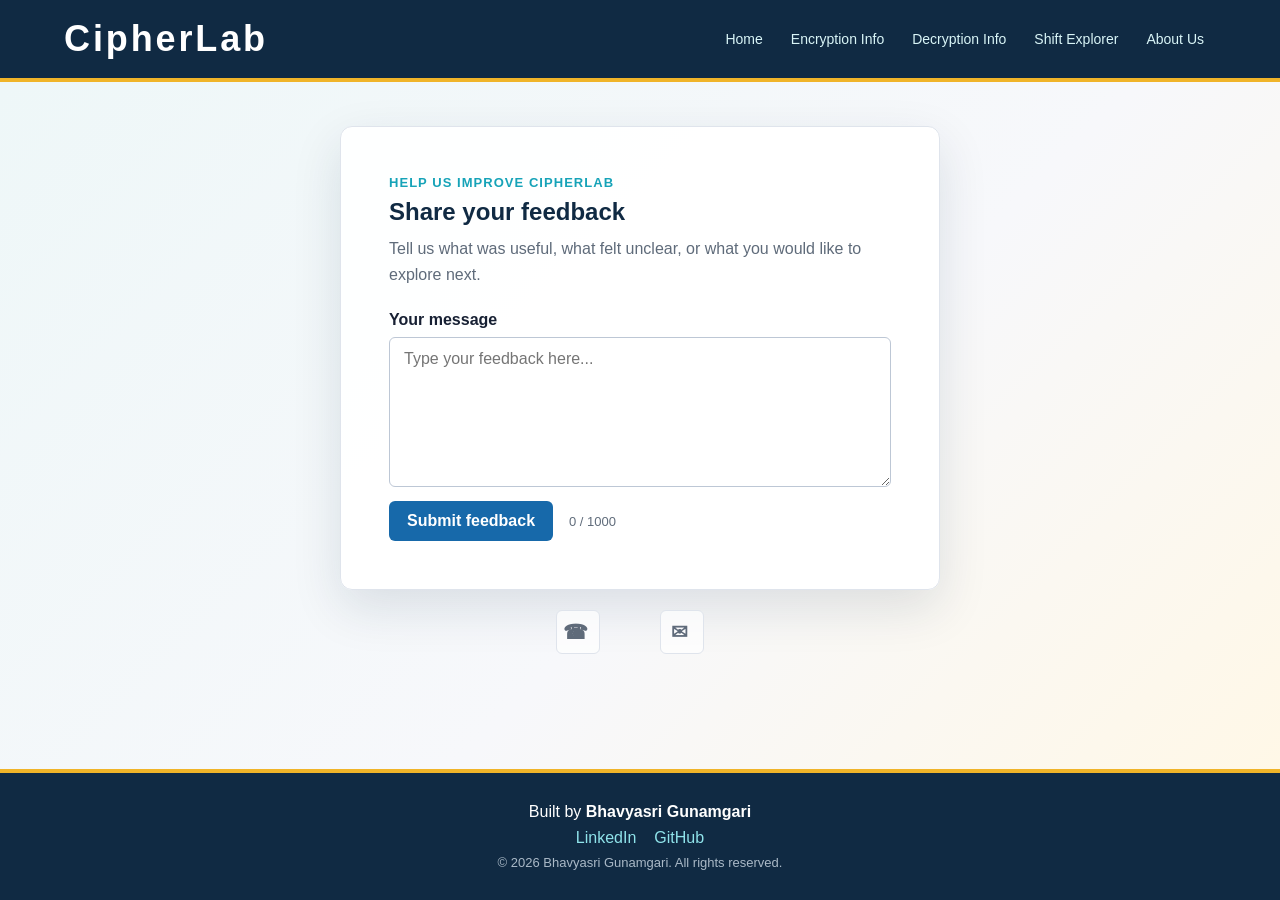
<file: About.html>
<!DOCTYPE html>
<html lang="en">

<head>
    <meta charset="UTF-8">
    <meta name="viewport" content="width=device-width, initial-scale=1.0">
    <title>CipherLab - Feedback</title>
    <style>
        body {
            font-family: 'Arial', sans-serif;
            margin: 0;
            padding: 0;
            color: #fff;
            background-color:whitesmoke;
            z-index: -1 ;
        }

        header {
            background-color: #333;
            color: white;
            padding: 20px;
            display: flex;
            align-items: center;
            justify-content: space-between;
        }

        h1 {
            margin: 0;
            font-size: 40px;
        }

        .nav_bar {
            display: flex;
            align-items: center;
            background-color: #444;
            padding: 10px 20px;
            transition: background-color 0.3s ease-in-out;
        }

        .nav_bar a {
            color: aqua;
            text-decoration: none;
            margin: 0 20px;
            font-size: 18px;
            display: flex;
            align-items: center;
            justify-content: center;
            padding: 10px 15px;
            transition: color 0.3s ease-in-out;
        }

        .nav_bar a:hover {
            color: #fff;
        }

        .animated {
            animation: fadeIn 1s ease-in-out;
        }

        @keyframes fadeIn {
            from {
                opacity: 0;
            }

            to {
                opacity: 1;
            }
        }

        .center-image {
            text-align: center;
            margin-top: 30px;
        }

        .center-image img {
            width: 10%;
            border-radius: 100px;
            box-shadow: 0 0 15px rgba(0, 0, 0, 0.2);
        }

        .feedback-area 
        {
            margin: 30px;
            padding: 5px;
            max-width: 600px;
            margin: 20px auto;
        }

        .feedback-area:hover {
            box-shadow: 0 0 15px rgba(0, 0, 0, 0.2);
        }

        textarea {
            width: calc(100% - 20px);
            padding: 10px;
            margin-bottom: 10px;
            border: 1px solid #ccc;
            border-radius: 5px;
            resize: none;
        }

        button {
            padding: 10px 20px;
            background-color: #333;
            color: white;
            border: none;
            border-radius: 5px;
            cursor: pointer;
            transition: background-color 0.3s ease-in-out;
        }

        button:hover {
            background-color: #555;
        }

        .contact-info {
            margin-top: 20px;
            display: flex;
            align-items: center;
            justify-content: space-around;
            color: #333;
            font-size: 16px;
        }

        .contact-item {
            display: flex;
            align-items: center;
            margin-right: 20px;
        }

        .contact-item img {
            width: 20px;
            margin-right: 10px;
        }

        .email-symbol::before {
            content: '\2709'; 
            font-size: 20px;
            margin-right: 5px;
        }

        .phone-symbol::before {
            content: '\260E'; 
            font-size: 20px;
            margin-right: 5px;
        }
        .feedback-area-animated 
        {
            margin: 20px;
            padding: 20px;
            max-width: 600px;
            margin: 20px auto;
            color: #333;
        }
        

    
    .full video{
        position: absolute;
        right: 0;
        bottom: 0;
        z-index: -1;
    }
    @media(min-aspect-ratio: 16/9)
    {
        .full video
        {
            width: 100%;
            height: auto;
            opacity: 0.4;
        }
    }
    </style>
    <link rel="stylesheet" href="styles.css">
</head>

<body class="about-page">
    <header>
        <h1>CipherLab</h1>
        <nav class="nav_bar animated">
            <a href="index.html">Home</a>
            <a href="Encryption.html">Encryption Info</a>
            <a href="Decryption.html">Decryption Info</a>
            <a href="hack.html">Shift Explorer</a>
            <a href="About.html">About Us</a>
        </nav>
    </header>
<div class="full">
    <div class="feedback-area-animated">
        <p class="feedback-kicker">Help us improve CipherLab</p>
        <h2>Share your feedback</h2>
        <p class="feedback-intro">Tell us what was useful, what felt unclear, or what you would like to explore next.</p>
        <label for="feedback">Your message</label>
        <textarea id="feedback" rows="6" maxlength="1000" placeholder="Type your feedback here..."></textarea>
        <div class="feedback-actions">
            <button id="submit-feedback" type="button">Submit feedback</button>
            <span class="feedback-limit">0 / 1000</span>
        </div>
    </div>

    <div class="contact-info">
        <button class="contact-item contact-disabled phone-symbol" type="button" aria-label="Phone contact" title="Phone contact">
            <span class="sr-only">Phone contact</span>
        </button>
        <button class="contact-item contact-disabled email-symbol" type="button" aria-label="Email notifications" title="Email notifications">
            <span class="sr-only">Email notifications</span>
        </button>
    </div>
</div>

<footer class="site-footer">
    <div class="footer-details">
        <p class="footer-author">Built by <strong>Bhavyasri Gunamgari</strong></p>
        <nav class="footer-links" aria-label="Author links">
            <a href="https://www.linkedin.com/in/bhavyasri-gunamgari-66b776278/" target="_blank" rel="noreferrer">LinkedIn</a>
            <a href="https://github.com/Bhavya9381" target="_blank" rel="noreferrer">GitHub</a>
        </nav>
        <p class="footer-copyright">&copy; 2026 Bhavyasri Gunamgari. All rights reserved.</p>
    </div>
</footer>

<div class="privacy-popup" role="alertdialog" aria-modal="true" aria-labelledby="privacy-popup-title" hidden>
    <div class="privacy-popup-card">
        <button class="privacy-popup-close" type="button" aria-label="Close privacy notice">&times;</button>
        <p class="feedback-kicker">Privacy notice</p>
        <h2 id="privacy-popup-title">Contact option unavailable</h2>
        <p>Phone contact and email notifications are disabled for now due to privacy reasons.</p>
        <button class="privacy-popup-ok" type="button">Understood</button>
    </div>
</div>

<script>
document.querySelector("#submit-feedback").addEventListener("click", function() {
    const feedbackField = document.querySelector("#feedback");
    const feedback = feedbackField.value.trim();
    if (feedback === "") {
        alert("Please enter your feedback before submitting!");
        return;
    }

    const feedbackDisplay = document.createElement("div");
    feedbackDisplay.className = "feedback-success";
    feedbackDisplay.innerHTML = `
        <strong>Thanks for sharing your feedback! &#128522;</strong>
        <span>Your message helps make CipherLab better.</span>
        <a href="mailto:bhavyareddy9381@gmail.com?subject=CipherLab%20Feedback&body=${encodeURIComponent(feedback)}">Send this feedback by email</a>
    `;

    document.querySelector(".feedback-area-animated").appendChild(feedbackDisplay);

    // Clear the textarea
    feedbackField.value = "";
    updateFeedbackLimit();
});

const feedbackField = document.querySelector("#feedback");
const feedbackLimit = document.querySelector(".feedback-limit");

function updateFeedbackLimit() {
    feedbackLimit.textContent = `${feedbackField.value.length} / 1000`;
}

feedbackField.addEventListener("input", updateFeedbackLimit);
updateFeedbackLimit();

const privacyPopup = document.querySelector(".privacy-popup");
const closePrivacyPopup = () => { privacyPopup.hidden = true; };
document.querySelectorAll(".contact-disabled").forEach((contactButton) => {
    contactButton.addEventListener("click", () => { privacyPopup.hidden = false; });
});
document.querySelector(".privacy-popup-close").addEventListener("click", closePrivacyPopup);
document.querySelector(".privacy-popup-ok").addEventListener("click", closePrivacyPopup);
privacyPopup.addEventListener("click", (event) => {
    if (event.target === privacyPopup) closePrivacyPopup();
});
</script>


</body>

</html>
</file>
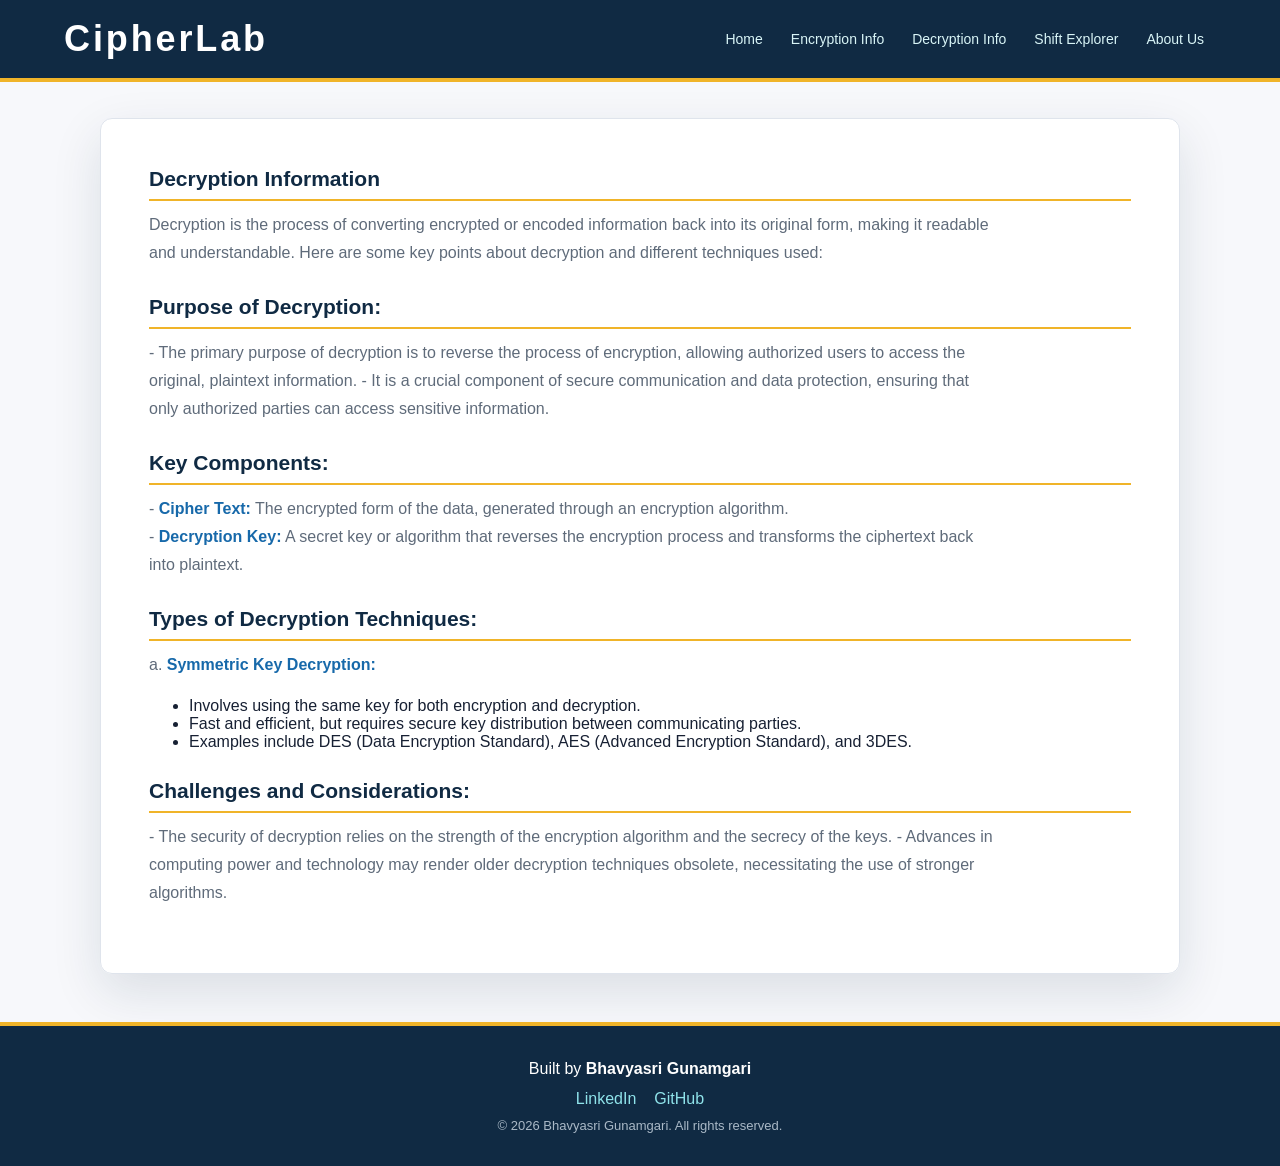
<file: Decryption.html>
<!DOCTYPE html>
<html lang="en">

<head>
    <meta charset="UTF-8">
    <meta name="viewport" content="width=device-width, initial-scale=1.0">
    <title>CipherLab - Decryption</title>
    <style>
        body {
            font-family: 'Arial', sans-serif;
            margin: 0;
            padding: 0;
            background: url('https://th.bing.com/th/id/OIP.dnElEuEAPDdJva0sT4jItgHaEK?w=284&h=180&c=7&r=0&o=5&dpr=2.5&pid=1.7') center/cover;
            opacity: 1;
            background-color: #f4f4f4;
        }

        header {
            background-color: #333;
            color: white;
            padding: 20px;
            display: flex;
            align-items: center;
            justify-content: space-between;
        }

        h1 {
            margin: 0;
            font-size: 40px;
        }

        .nav_bar {
            display: flex;
            align-items: center;
            background-color: #444;
            padding: 10px 20px;
        }

        .nav_bar a {
            color: aqua;
            text-decoration: none;
            margin: 0 20px;
            font-size: 18px;
            display: flex;
            align-items: center;
            justify-content: center;
            padding: 10px 15px;
        }

        .nav_bar a:hover {
            color: #fff;
        }

        .center-content {
            text-align: left;
            padding: 20px;
            background-color: rgba(255, 255, 255, 0.9);
            border-radius: 10px;
            margin: 20px;
        }

        h3 {
            color: #333;
            border-bottom: 2px solid #ddd;
            padding-bottom: 10px;
            margin-top: 0;
        }

        p {
            line-height: 1.6;
            color: #333;
            text-align: justify;
        }

        b {
            color: #0066cc;
        }

        i {
            color: #555;
        }

        .rsa {
            font-style: italic;
            color: #008000; /* Dark green */
        }
    </style>
    <link rel="stylesheet" href="styles.css">
</head>

<body>
    <header>
        <h1>CipherLab</h1>
        <nav class="nav_bar">
            <a href="index.html">Home</a>
            <a href="Encryption.html">Encryption Info</a>
            <a href="Decryption.html">Decryption Info</a>
            <a href="hack.html">Shift Explorer</a>
            <a href="About.html">About Us</a>
        </nav>
    </header>

    <div class="center-content">
        <h3>Decryption Information</h3>

        <p>
            Decryption is the process of converting encrypted or encoded information back into its original form, making it readable and understandable. Here are some key points about decryption and different techniques used:
        </p>

        <h3>Purpose of Decryption:</h3>
        <p>
            - The primary purpose of decryption is to reverse the process of encryption, allowing authorized users to access the original, plaintext information.
            - It is a crucial component of secure communication and data protection, ensuring that only authorized parties can access sensitive information.
        </p>

        <h3>Key Components:</h3>
        <p>
            - <b>Cipher Text:</b> The encrypted form of the data, generated through an encryption algorithm.<br>
            - <b>Decryption Key:</b> A secret key or algorithm that reverses the encryption process and transforms the ciphertext back into plaintext.
        </p>

        <h3>Types of Decryption Techniques:</h3>
        <p>
            a. <b>Symmetric Key Decryption:</b>
            <ul>
                <li>Involves using the same key for both encryption and decryption.</li>
                <li>Fast and efficient, but requires secure key distribution between communicating parties.</li>
                <li>Examples include DES (Data Encryption Standard), AES (Advanced Encryption Standard), and 3DES.</li>
            </ul>
        </p>

        <h3>Challenges and Considerations:</h3>
        <p>
            - The security of decryption relies on the strength of the encryption algorithm and the secrecy of the keys.
            - Advances in computing power and technology may render older decryption techniques obsolete, necessitating the use of stronger algorithms.
        </p>
    </div>
    <footer class="site-footer">
        <div class="footer-details">
            <p class="footer-author">Built by <strong>Bhavyasri Gunamgari</strong></p>
            <nav class="footer-links" aria-label="Author links">
                <a href="https://www.linkedin.com/in/bhavyasri-gunamgari-66b776278/" target="_blank" rel="noreferrer">LinkedIn</a>
                <a href="https://github.com/Bhavya9381" target="_blank" rel="noreferrer">GitHub</a>
            </nav>
            <p class="footer-copyright">&copy; 2026 Bhavyasri Gunamgari. All rights reserved.</p>
        </div>
    </footer>

</body>

</html>
</file>
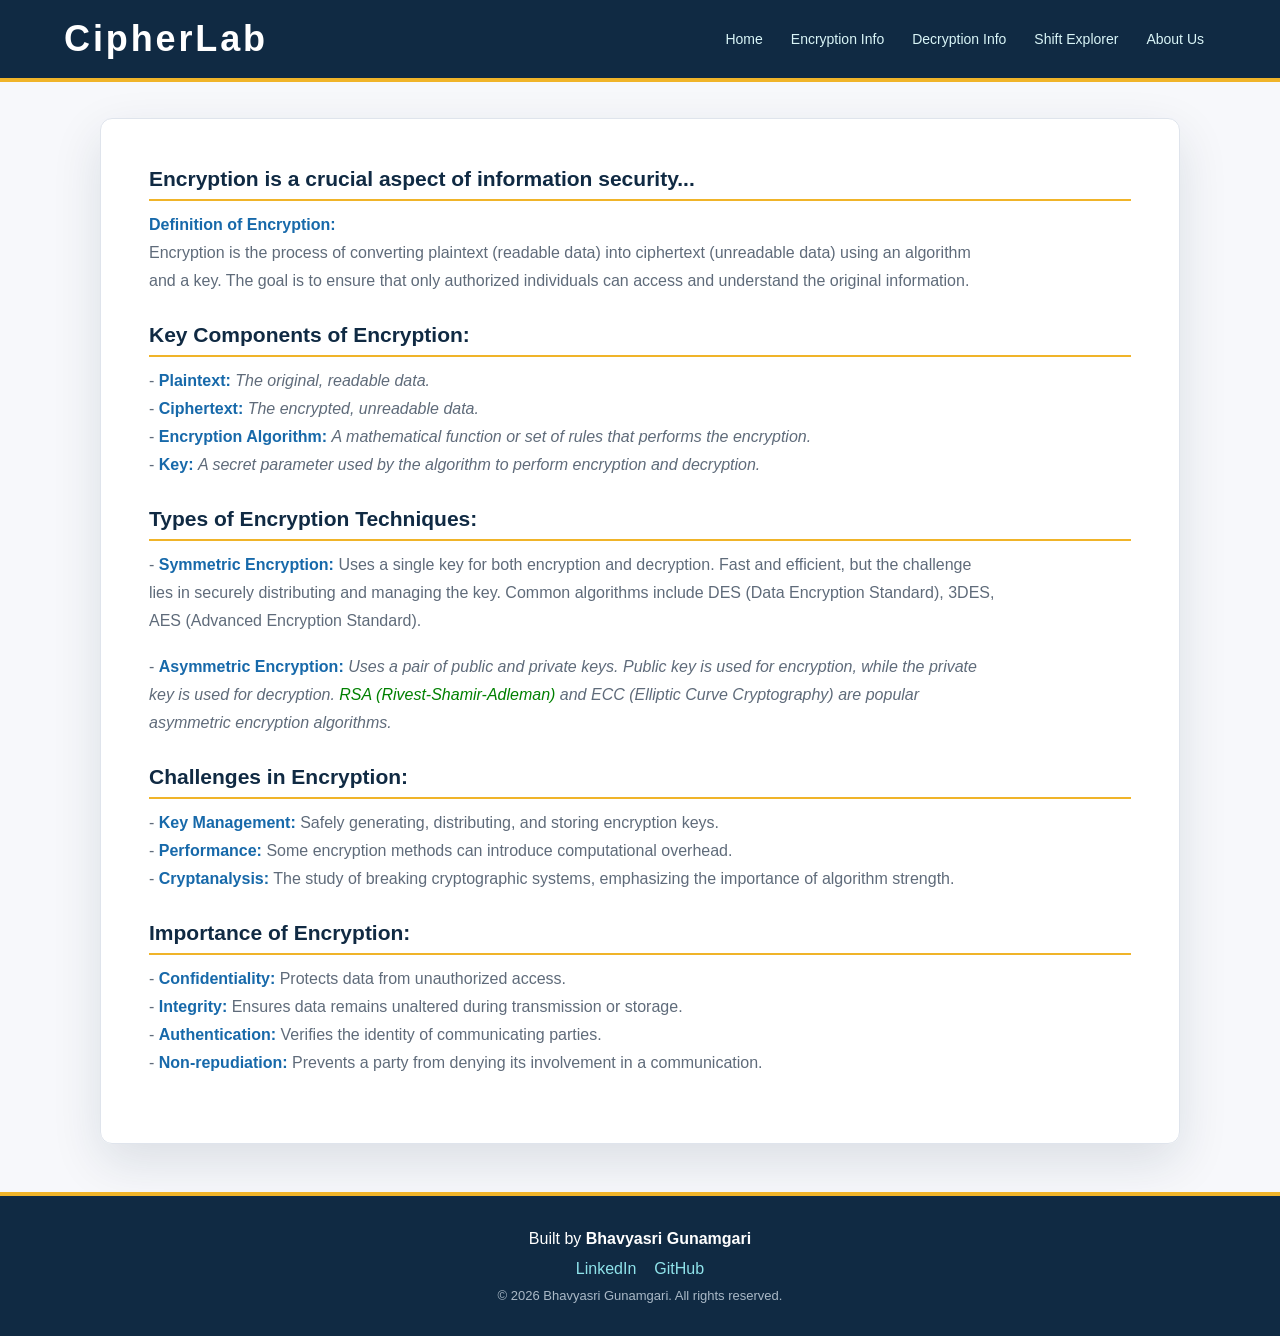
<file: Encryption.html>
<!DOCTYPE html>
<html lang="en">

<head>
    <meta charset="UTF-8">
    <meta name="viewport" content="width=device-width, initial-scale=1.0">
    <title>CipherLab - Encryption</title>
    <style>
        body {
            font-family: 'Arial', sans-serif;
            margin: 0;
            padding: 0;
            background: url('https://th.bing.com/th/id/OIP.dnElEuEAPDdJva0sT4jItgHaEK?w=284&h=180&c=7&r=0&o=5&dpr=2.5&pid=1.7') center/cover;
            opacity: 1;
            background-color: #f4f4f4;
        }

        header {
            background-color: #333;
            color: white;
            padding: 20px;
            display: flex;
            align-items: center;
            justify-content: space-between;
        }

        h1 {
            margin: 0;
            font-size: 40px;
        }

        .nav_bar {
            display: flex;
            align-items: center;
            background-color: #444;
            padding: 10px 20px;
        }

        .nav_bar a {
            color: aqua;
            text-decoration: none;
            margin: 0 20px;
            font-size: 18px;
            display: flex;
            align-items: center;
            justify-content: center;
            padding: 10px 15px;
        }

        .nav_bar a:hover {
            color: #fff;
        }

        .center-content {
            text-align: left;
            padding: 20px;
            background-color: rgba(255, 255, 255, 0.9);
            border-radius: 10px;
            margin: 20px;
        }

        h3 {
            color: #333;
            border-bottom: 2px solid #ddd;
            padding-bottom: 10px;
            margin-top: 0;
        }

        p {
            line-height: 1.6;
            color: #333;
            text-align: justify;
        }

        b {
            color: #0066cc;
        }

        i {
            color: #555;
        }

        .rsa {
            font-style: italic;
            color: #008000; /* Dark green */
        }

        .highlight {
            background-color: #e6f7ff; /* Light blue */
            padding: 5px;
            border-radius: 5px;
            display: inline;
        }
    </style>
    <link rel="stylesheet" href="styles.css">
</head>

<body>
    <header>
        <h1>CipherLab</h1>
        <nav class="nav_bar">
            <a href="index.html">Home</a>
            <a href="Encryption.html">Encryption Info</a>
            <a href="Decryption.html">Decryption Info</a>
            <a href="hack.html">Shift Explorer</a>
            <a href="About.html">About Us</a>
        </nav>
    </header>


    <div class="center-content">
        <h3>Encryption is a crucial aspect of information security...</h3>

        <p>
            <b>Definition of Encryption:</b><br>
            Encryption is the process of converting plaintext (readable data) into ciphertext (unreadable data) using an algorithm and a key. The goal is to ensure that only authorized individuals can access and understand the original information.
        </p>

        <h3>Key Components of Encryption:</h3>
        <p>
            - <b>Plaintext:</b> <i>The original, readable data.</i><br>
            - <b>Ciphertext:</b> <i>The encrypted, unreadable data.</i><br>
            - <b>Encryption Algorithm:</b> <i>A mathematical function or set of rules that performs the encryption.</i><br>
            - <b>Key:</b> <i>A secret parameter used by the algorithm to perform encryption and decryption.</i><br>
        </p>

        <h3>Types of Encryption Techniques:</h3>
        <p>
            - <b>Symmetric Encryption:</b> Uses a single key for both encryption and decryption. Fast and efficient, but the challenge lies in securely distributing and managing the key. Common algorithms include DES (Data Encryption Standard), 3DES, AES (Advanced Encryption Standard).
        </p>

        <p>
            - <b>Asymmetric Encryption:</b> <i>Uses a pair of public and private keys. Public key is used for encryption, while the private key is used for decryption. <span class="rsa">RSA (Rivest-Shamir-Adleman)</span> and ECC (Elliptic Curve Cryptography) are popular asymmetric encryption algorithms.</i>
        </p>

        <h3>Challenges in Encryption:</h3>
        <p>
            - <b>Key Management:</b> Safely generating, distributing, and storing encryption keys.<br>
            - <b>Performance:</b> Some encryption methods can introduce computational overhead.<br>
            - <b>Cryptanalysis:</b> The study of breaking cryptographic systems, emphasizing the importance of algorithm strength.
        </p>

        <h3>Importance of Encryption:</h3>
        <p>
            - <b>Confidentiality:</b> Protects data from unauthorized access.<br>
            - <b>Integrity:</b> Ensures data remains unaltered during transmission or storage.<br>
            - <b>Authentication:</b> Verifies the identity of communicating parties.<br>
            - <b>Non-repudiation:</b> Prevents a party from denying its involvement in a communication.
        </p>
    </div>
    <footer class="site-footer">
        <div class="footer-details">
            <p class="footer-author">Built by <strong>Bhavyasri Gunamgari</strong></p>
            <nav class="footer-links" aria-label="Author links">
                <a href="https://www.linkedin.com/in/bhavyasri-gunamgari-66b776278/" target="_blank" rel="noreferrer">LinkedIn</a>
                <a href="https://github.com/Bhavya9381" target="_blank" rel="noreferrer">GitHub</a>
            </nav>
            <p class="footer-copyright">&copy; 2026 Bhavyasri Gunamgari. All rights reserved.</p>
        </div>
    </footer>
</body>

</html>
</file>
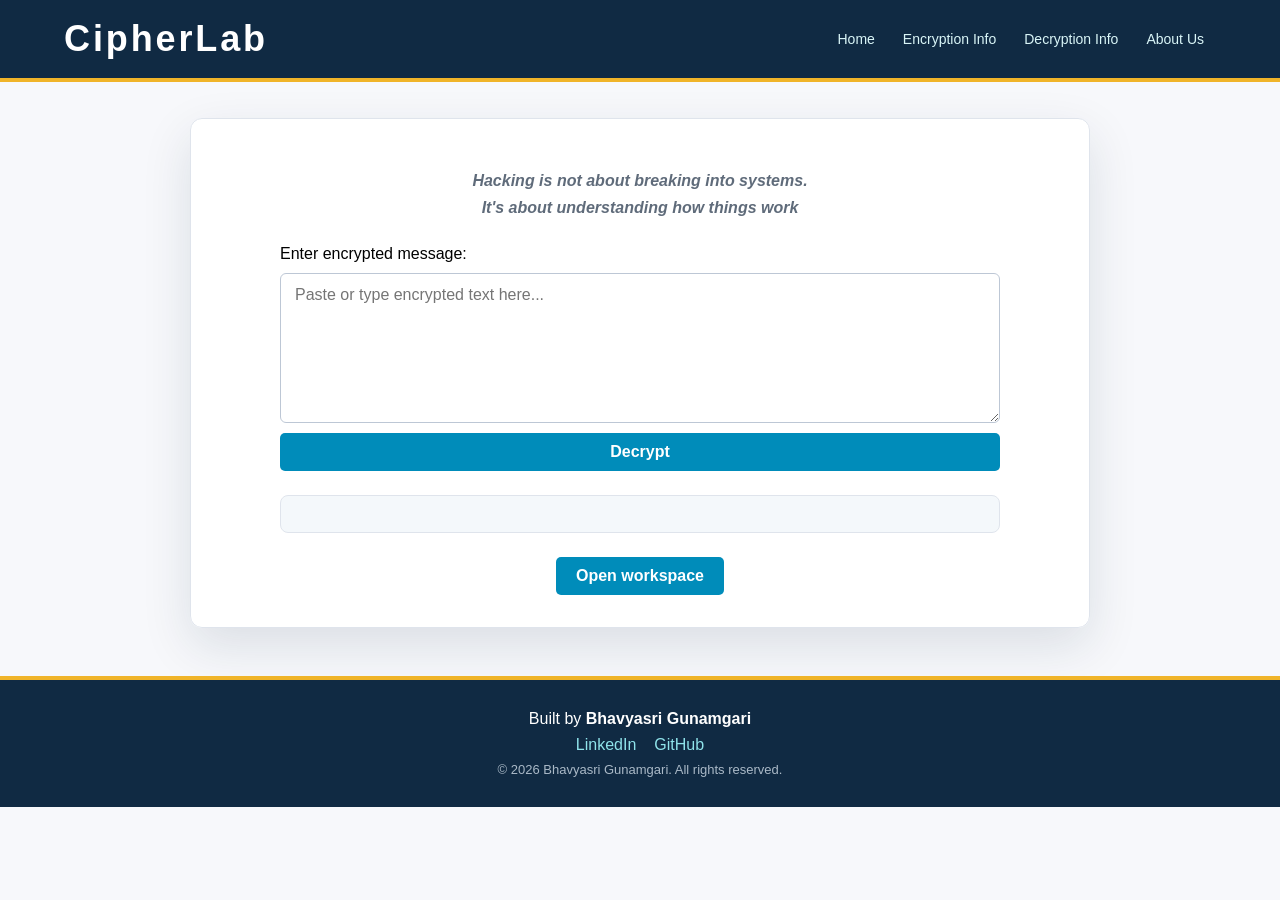
<file: hack.html>
<!DOCTYPE html>
<html lang="en">
<head>
    <meta charset="UTF-8">
    <meta name="viewport" content="width=device-width, initial-scale=1.0">
    <title>CipherLab - Shift Explorer</title>
    <style>
        body {
            font-family: Arial, sans-serif;        
        }

        header {
            background-color: bisque;
            color: black;
            text-align: center;
            padding: 1em;
            width: 100%;
        }

        main {
            padding: 20px;
            text-align: center;
            color: black;
        }

        footer {
            background-color: #333;
            color: #fff;
            text-align: center;
            padding: 1em;
            position: relative;
            padding-top: 10px;
            bottom: 0;
            width: 100%;
            margin-top: 260px;
        }

        #background-image {
            position: fixed;
            top: 0;
            left: 0;
            width: 100%;
            height: 100%;
            background-image: url("https://th.bing.com/th/id/OIP.pOzGNRoPlzHHIu2WCs4cyAHaEo?w=304&h=190&c=7&r=0&o=5&dpr=2.5&pid=1.7");
            background-size: cover; 
            background-position: center; 
            z-index: -1; 
            opacity: 0.2;
        }

        .checking {
            text-align: center;
            margin-bottom: 20px;
        }
        
        form input[type="submit"] {
            background-color: #008CBA;
            color: white;
            padding: 10px 20px;
            border: none;
            border-radius: 5px;
            cursor: pointer;
            font-size: 16px;
        }

        .decrypted {
            margin-top: 20px;
            text-align: left;
            display: inline-block;
        }
    </style>
    <link rel="stylesheet" href="styles.css">
</head>
<body>
    <header>
        <h1>CipherLab</h1>
        <nav class="nav_bar" aria-label="Primary navigation">
            <a href="index.html">Home</a>
            <a href="Encryption.html">Encryption Info</a>
            <a href="Decryption.html">Decryption Info</a>
            <a href="About.html">About Us</a>
        </nav>
    </header>
    <div id="background-image"></div>
    <main>
        <p><b><i>Hacking is not about breaking into systems. <br>It's about understanding how things work</i></b></p>
        
        <form id="decryptForm">
            <label for="encryptedMessage">Enter encrypted message:</label>
            <textarea id="encryptedMessage" name="encryptedMessage" rows="6" maxlength="2000" placeholder="Paste or type encrypted text here..."></textarea>
            <input type="submit" value="Decrypt">
        </form>  

        <div id="decryptedMessages" class="decrypted"></div>

        <div class="checking">
            <form action="index.html" method="get">
                <input type="submit" value="Open workspace">
            </form>
        </div>
    </main>

        <footer class="site-footer">
            <div class="footer-details">
                <p class="footer-author">Built by <strong>Bhavyasri Gunamgari</strong></p>
                <nav class="footer-links" aria-label="Author links">
                    <a href="https://www.linkedin.com/in/bhavyasri-gunamgari-66b776278/" target="_blank" rel="noreferrer">LinkedIn</a>
                    <a href="https://github.com/Bhavya9381" target="_blank" rel="noreferrer">GitHub</a>
                </nav>
                <p class="footer-copyright">&copy; 2026 Bhavyasri Gunamgari. All rights reserved.</p>
            </div>
    </footer>

    <script>
        function decryptMessage(encryptedMessage) {
            const resultsDiv = document.getElementById("decryptedMessages");
            resultsDiv.innerHTML = "<p>Decrypted messages:</p>";
            
            for (let r_key = 1; r_key <= 26; r_key++) {
                let decryptedMessage = "";
                for (let i = 0; i < encryptedMessage.length; i++) {
                    let char = encryptedMessage[i];
                    if (char >= 'a' && char <= 'z') {
                        let r = (char.charCodeAt(0) - 'a'.charCodeAt(0) - r_key + 26) % 26 + 'a'.charCodeAt(0);
                        decryptedMessage += String.fromCharCode(r);
                    } else if (char >= 'A' && char <= 'Z') {
                        let r = (char.charCodeAt(0) - 'A'.charCodeAt(0) - r_key + 26) % 26 + 'A'.charCodeAt(0);
                        decryptedMessage += String.fromCharCode(r);
                    } else {
                        decryptedMessage += char;
                    }
                }
                resultsDiv.innerHTML += `<p>${r_key}: ${decryptedMessage}</p>`;
            }
        }

        document.getElementById("decryptForm").addEventListener("submit", function(e) {
            e.preventDefault();
            const encryptedMessage = document.getElementById("encryptedMessage").value;
            decryptMessage(encryptedMessage);
        });
    </script>
</body>
</html>
</file>
<file: styles.css>
:root {
    --ink: #172033;
    --muted: #5f6b7a;
    --paper: #f7f8fb;
    --surface: #ffffff;
    --line: #dfe4ec;
    --navy: #102a43;
    --blue: #1769aa;
    --cyan: #16a3b8;
    --gold: #f0b429;
    --success: #147d64;
    --danger: #b42318;
    --shadow: 0 18px 50px rgba(16, 42, 67, .12);
}

* { box-sizing: border-box; }
html { scroll-behavior: smooth; }
body {
    margin: 0;
    min-height: 100vh;
    font-family: "Trebuchet MS", "Segoe UI", sans-serif;
    color: var(--ink);
    background: var(--paper);
}

header {
    position: relative;
    z-index: 2;
    display: flex;
    align-items: center;
    justify-content: space-between;
    gap: 24px;
    padding: 18px clamp(20px, 5vw, 72px);
    color: #fff;
    background: var(--navy);
    border-bottom: 4px solid var(--gold);
}
header h1 {
    margin: 0;
    font-size: clamp(24px, 3vw, 36px);
    letter-spacing: .08em;
}
.nav_bar {
    display: flex;
    flex-wrap: wrap;
    justify-content: flex-end;
    gap: 4px;
    padding: 0;
    background: transparent;
}
.nav_bar a {
    margin: 0;
    padding: 9px 12px;
    color: #d9f5f7;
    font-size: 14px;
    text-decoration: none;
    border-radius: 6px;
    transition: background .2s ease, color .2s ease;
}
.nav_bar a:hover, .nav_bar a:focus-visible { color: #fff; background: rgba(255,255,255,.13); }

.center-content, .feedback-area-animated {
    width: min(1080px, calc(100% - 32px));
    margin: 36px auto;
    padding: clamp(24px, 4vw, 48px);
    background: rgba(255,255,255,.96);
    border: 1px solid var(--line);
    border-radius: 12px;
    box-shadow: var(--shadow);
}
.center-content h3 { margin: 28px 0 10px; color: var(--navy); font-size: 21px; border-bottom: 2px solid var(--gold); padding-bottom: 8px; }
.center-content h3:first-child { margin-top: 0; }
.center-content p { max-width: 850px; margin: 0 0 18px; color: var(--muted); line-height: 1.75; text-align: left; }
.center-content b { color: var(--blue); }
.center-content i { color: var(--muted); }

#background-image { opacity: .08; }
.container {
    position: relative;
    isolation: isolate;
    display: grid;
    grid-template-columns: repeat(2, minmax(0, 1fr));
    gap: 36px;
    width: min(1080px, calc(100% - 32px));
    margin: 40px auto 48px;
    padding: 28px;
    color: var(--ink);
    overflow: hidden;
    border-radius: 16px;
    background: #0b2740;
    box-shadow: 0 22px 60px rgba(16, 42, 67, .22);
}
.container video { position: absolute; inset: 0; z-index: -2; width: 100%; height: 100%; object-fit: cover; opacity: .34; pointer-events: none; }
.container::after { content: ""; position: absolute; inset: 0; z-index: -1; background: rgba(5, 25, 44, .52); pointer-events: none; }
.panel {
    width: auto;
    padding: 28px;
    background: rgba(255,255,255,.96);
    border: 1px solid var(--line);
    border-top: 5px solid var(--cyan);
    border-radius: 12px;
    box-shadow: var(--shadow);
}
.panel.left { border-right: 1px solid var(--line); }
.panel h2 { margin-top: 0; color: var(--navy); }
.panel img { display: block; width: min(100%, 300px); height: 150px; object-fit: cover; margin: 18px auto; border-radius: 8px; }
.panel p { color: var(--muted); line-height: 1.6; }
.panel form { display: block; width: 100%; }
.panel label { display: block; margin: 12px 0 6px; color: var(--ink); font-weight: 700; }
input[type="number"], input[type="text"], textarea {
    width: 100%; padding: 12px 14px; color: var(--ink); background: #fff;
    border: 1px solid #bdc7d5; border-radius: 6px; font: inherit;
}
input:focus, textarea:focus { outline: 3px solid rgba(22,163,184,.2); border-color: var(--cyan); }
input[type="submit"], button {
    padding: 11px 18px; color: #fff; background: var(--blue); border: 0; border-radius: 6px;
    font: inherit; font-weight: 700; cursor: pointer; transition: background .2s ease, transform .2s ease;
}
input[type="submit"]:hover, button:hover { background: var(--navy); transform: translateY(-1px); }
#encryptedMessage { min-height: 150px; resize: vertical; }
main { width: min(900px, calc(100% - 32px)); margin: 36px auto; padding: 32px; background: rgba(255,255,255,.96); border: 1px solid var(--line); border-radius: 12px; box-shadow: var(--shadow); }
main > p { color: var(--muted); line-height: 1.7; }
main #decryptForm { display: grid; gap: 10px; max-width: 720px; margin: 24px auto; text-align: left; }
.decrypted { display: block; width: min(720px, 100%); max-height: 430px; overflow: auto; margin: 24px auto; padding: 18px 22px; background: #f4f8fb; border: 1px solid var(--line); border-radius: 8px; }
.decrypted p { margin: 6px 0; color: var(--ink); }
.decrypted p:first-child { margin-bottom: 14px; color: var(--navy); font-weight: 700; }
.checking { margin: 24px 0 0; }
.output-container { grid-column: 1 / -1; width: auto; margin-top: 0; text-align: center; }
.output { display: inline-block; max-width: 100%; padding: 16px 20px; border-radius: 8px; font-weight: 700; overflow-wrap: anywhere; box-shadow: 0 8px 24px rgba(16,42,67,.1); }
.output.success { color: var(--success); background: #e8f7f1; }
.output.error { color: var(--danger); background: #fff0ee; }

.full { position: relative; min-height: calc(100vh - 92px); padding: 1px 0 48px; overflow: hidden; }
.full video { position: absolute; inset: 0; width: 100%; height: 100%; object-fit: cover; z-index: -1; opacity: .2; }
.center-image { margin: 46px auto 20px; text-align: center; }
.center-image img { width: 108px; height: 108px; object-fit: contain; padding: 12px; background: #fff; border-radius: 50%; box-shadow: var(--shadow); }
.feedback-area-animated { margin-top: 20px; }
.feedback-area-animated h2 { margin-top: 0; color: var(--navy); }
.contact-info { display: flex; justify-content: center; flex-wrap: wrap; gap: 18px 40px; color: var(--navy); }
.contact-item { display: flex; align-items: center; gap: 8px; }
.about-page .full { min-height: auto; padding: 44px 0 56px; background: linear-gradient(135deg, #eef7f8, #f7f8fb 58%, #fff8e7); }
.about-page { display: flex; flex-direction: column; background: var(--navy); }
.about-page .full { flex: 1; width: 100%; }
.about-page .full video, .about-page .center-image { display: none; }
.about-page .feedback-area-animated { margin: 0 auto; }
.feedback-kicker { margin: 0 0 8px; color: var(--cyan); font-size: 13px; font-weight: 700; letter-spacing: .08em; text-transform: uppercase; }
.feedback-area-animated h2 { margin-bottom: 10px; }
.feedback-intro { margin: 0 0 24px; color: var(--muted); line-height: 1.6; }
.feedback-area-animated label { display: block; margin-bottom: 8px; color: var(--ink); font-weight: 700; }
.feedback-area-animated textarea { display: block; min-height: 150px; resize: vertical; }
.feedback-actions { display: flex; align-items: center; gap: 16px; margin-top: 14px; }
.feedback-limit { color: var(--muted); font-size: 13px; }
.feedback-success { display: grid; gap: 8px; margin-top: 20px; padding: 16px 18px; color: var(--success); background: #e8f7f1; border: 1px solid #b5e3d3; border-radius: 8px; line-height: 1.5; }
.feedback-success span { color: var(--muted); }
.feedback-success a { width: fit-content; color: var(--blue); font-weight: 700; text-underline-offset: 3px; }
.about-page .contact-info { width: min(1080px, calc(100% - 32px)); margin: 20px auto 0; }
.contact-disabled { min-height: 44px; padding: 10px 16px; color: var(--muted); background: rgba(255,255,255,.72); border: 1px solid var(--line); box-shadow: none; cursor: not-allowed; opacity: .85; }
.contact-disabled { width: 44px; min-height: 44px; padding: 0; justify-content: center; cursor: pointer; opacity: 1; }
.contact-disabled:hover, .contact-disabled:focus-visible { color: var(--blue); background: #fff; border-color: var(--cyan); transform: translateY(-1px); }
.sr-only { position: absolute; width: 1px; height: 1px; padding: 0; margin: -1px; overflow: hidden; clip: rect(0, 0, 0, 0); white-space: nowrap; border: 0; }
.privacy-popup { position: fixed; inset: 0; z-index: 10; display: grid; place-items: center; padding: 20px; background: rgba(9, 29, 49, .58); }
.privacy-popup[hidden] { display: none; }
.privacy-popup-card { position: relative; width: min(440px, 100%); padding: 32px; color: var(--ink); background: #fff; border-top: 5px solid var(--gold); border-radius: 10px; box-shadow: 0 24px 70px rgba(9,29,49,.3); }
.privacy-popup-card h2 { margin: 0 0 10px; color: var(--navy); }
.privacy-popup-card p:not(.feedback-kicker) { color: var(--muted); line-height: 1.6; }
.privacy-popup-close { position: absolute; top: 10px; right: 12px; padding: 2px 8px; color: var(--muted); background: transparent; font-size: 26px; line-height: 1; }
.privacy-popup-close:hover { color: var(--navy); background: transparent; transform: none; }
.privacy-popup-ok { margin-top: 8px; }
.site-footer { margin-top: 48px; padding: 30px 20px; color: #d9e5ef; background: var(--navy); border-top: 4px solid var(--gold); text-align: center; }
.footer-details { display: grid; gap: 8px; justify-items: center; }
.footer-details p { margin: 0; }
.footer-author { color: #fff; }
.footer-links { display: flex; flex-wrap: wrap; justify-content: center; gap: 18px; }
.footer-links a { color: #8fe3ea; text-decoration: none; }
.footer-links a:focus-visible { text-decoration: underline; text-underline-offset: 3px; }
.footer-links a:hover, .footer-links a:focus-visible { color: #fff; }
.footer-copyright { color: #aab9c7; font-size: 13px; }
.about-page .site-footer { margin-top: 0; flex-shrink: 0; }

@media (max-width: 760px) {
    header { align-items: flex-start; flex-direction: column; }
    .nav_bar { justify-content: flex-start; }
    .container { grid-template-columns: 1fr; gap: 24px; margin-top: 24px; padding: 16px; }
    .panel.left { border-right: 0; }
    .center-content, .feedback-area-animated { margin-top: 24px; }
}
</file>
